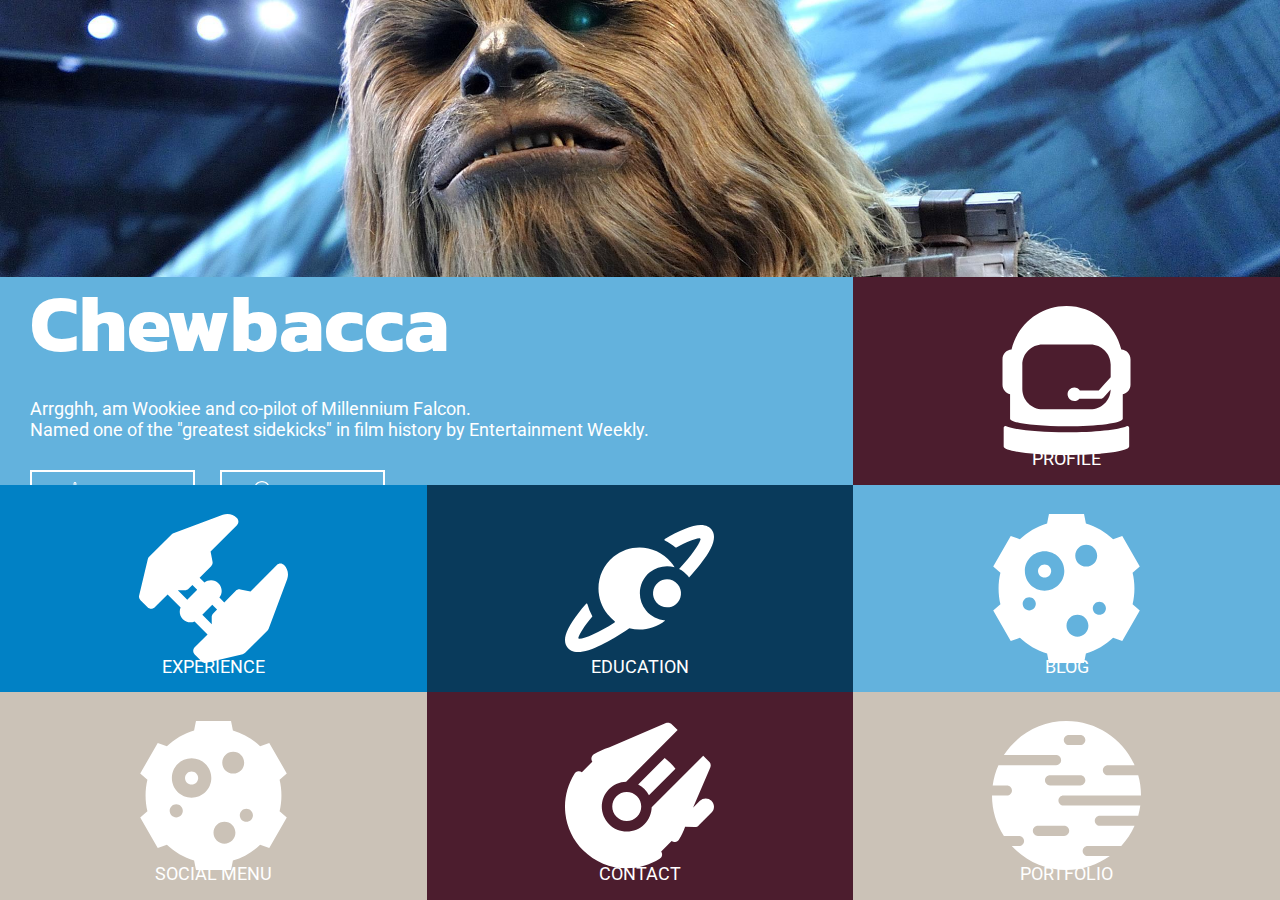
<file: index.html>
<!DOCTYPE html>
<html>
  <head>
    <meta charset="utf-8">
    <meta name="viewport" content="width=device-width, initial-scale=1.0">
    <title>static_comp1_1705</title>
    <link rel="stylesheet" href="normalize.css"></link>
  <link rel="stylesheet" href="styles.css"></link>
  <link href="https://fonts.googleapis.com/css?family=Kanit|Roboto" rel="stylesheet">


  </head>
  <body>
    <main>
      <section class="box-container">

      <article class="heading-box">
        <h1>Chewbacca</h1>
        <div class="heading-text-container">
          <p class:"heading-text top-line">Arrgghh, am Wookiee and co-pilot of Millennium Falcon.</p>
          <p class:"heading-text bottom-line">Named one of the "greatest sidekicks" in film history by Entertainment Weekly.</p>
        </div>
        <div class="heading-button-container">
          <button class="resume-button heading-buttons" type="button" name="resume-button" <img src="" alt="">resume</button>
          <button class="contact-button heading-buttons" type="button" name="contact-button">contact</button>
        </div>
      </article>

      <article class="box profile-box">
        <p class="article-text">profile</p>
      </article>

      <article class="box experience-box">
        <p class="article-text">experience</p>
      </article>

      <article class="box education-box">
        <p class="article-text">education</p>
      </article>

      <article class="box blog-box">
        <p class="article-text">blog</p>
      </article>

      <article class="box social-box">
        <p class="article-text">social menu</p>
      </article>

      <article class="box contact-box">
        <p class="article-text">contact</p>
      </article>

      <article class="box portfolio-box">
        <p class="article-text">portfolio</p>
      </article>

    </section>

      <aside class="image-container">
        <div class="arrow-button-container">
          <button class="left-arrow-button arrow-button" type="button" name="left arrow button"></button>
          <button class="right-arrow-button arrow-button" type="button" name="right arrow button"></button>
        </div>
      </aside>




      <section class="second-image-container">

      </section>

    </main>

  </body>
</html>
</file>
<file: styles.css>
*{
  box-sizing: border-box;
}

body, html, section, main, div, aside, p {
  margin: 0;
  border: 0;
  padding: 0;
  font-family: 'Kanit', sans-serif;
  font-family: 'Roboto', sans-serif;

}

main {
  position: absolute;
  width: 100%;
  height: 100%;
  background-image:url(assets/space.jpg);
  background-repeat: no-repeat;
  background-position: center;
  background-size: cover;
  background-blend-mode: lighten;
}

.box-container {
  display:flex;
  flex-wrap: wrap;
  float:left;
  width: 60%;
  height: 100vh;
}

.image-container {
  display: flex;
  background-image: url(assets/chewie.jpg);
  background-repeat: no-repeat;
  background-size: cover;
  background-position: center;
  float: right;
  position: relative;
  width: 40%;
  height: 100vh;
  align-items: center;
}

.arrow-button-container {
  position: absolute;
  top: 75%;
  height: 50px;
  width: 100%;
  display:flex;
  justify-content: space-between;
}

.arrow-button {
  background: none;
  height: 50px;
  width: 50px;
  border: 0;
  margin: 0 15px;
}

.arrow-button:focus {
outline: none;
}

.arrow-button:hover {
  -webkit-transform: scale(1.2);
  -ms-transform: scale(1.2);
  transform: scale(1.2);
}

.left-arrow-button {
  background-image: url(assets/002-left-arrow.svg);
  background-size: contain;
  background-position: center;
}

.right-arrow-button {
  background-image: url(assets/001-right-arrow.svg);
  background-size: contain;
  background-position: center;
}

.heading-box {
  background-color: #63B2DD;
  height: 33.333%;
  width: 66.666%;
  color: #FFFFFF;
  display: flex;
  flex-direction: column;
}

h1 {
  padding: 30px 0 0 30px;
  font-size: 96px;
  margin: 0;
  font-family: 'Kanit', sans-serif;
}

.heading-text-container {
  padding-left: 30px;
  padding-top: 30px;
  font-family: 'Roboto', sans-serif;
  font-size: 18px;
}

.heading-button-container {
  height: 45px;
  width: 100%;
  padding: 30px 0 0 30px;
  display: flex;
  align-content: space-between;
}

.top-line {
  margin-bottom: 10px;
}

.heading-buttons {
  border: solid 2px #FFFFFF;
  background-color: #63B2DD;
  color: #FFFFFF;
  font-size: 16px;
  height: 60px;
  width: 175px;
  text-transform: uppercase;
  font-family: 'Roboto', sans-serif;
  background-repeat: no-repeat;
  background-size: 18px;
  cursor: pointer;
}

.heading-buttons:focus {
outline: none;
}

.heading-buttons:hover {
  -webkit-transform: scale(1.1);
  -ms-transform: scale(1.1);
  transform: scale(1.1);
}

.resume-button {
  background-image: url(assets/inbox.svg);
  background-position: 35px 17px;
}

.contact-button {
  margin-left: 25px;
  background-image: url(assets/information.svg);
  background-position: left;
  background-position: 30px 17px;
}

.box {
  display: flex;
  height: 33.333%;
  width: 33.333%;
  background-position: center;
  background-size: 35%;
  background-repeat: no-repeat;
  color: #FFFFFF;
  text-transform: uppercase;
  position: relative;
  align-items: center;
  justify-content: center;
  cursor: pointer;
}

.box:hover {
  opacity: .70;
}

.article-text {
  position: absolute;
  text-align: center;
  bottom: 40px;
  font-family:'Roboto', sans-serif;
  font-size: 18px;
}

.profile-box {
  background-color: #4C1D2E;
  background-image: url(assets/008-profile.svg);
}

.experience-box {
  background-color: #0181C5;
  background-image: url(assets/006-transport.svg);
}

.education-box {
  background-color: #093A5B;
  background-image: url(assets/005-education.svg);
}

.blog-box {
  background-color: #63B2DD;
  background-image: url(assets/004-blog.svg);
}

.social-box {
  background-color: #CBC2B7;
  background-image: url(assets/004-blog.svg);
}

.contact-box {
  background-color: #4C1D2E;
  background-image: url(assets/009-contact.svg);
}

.portfolio-box {
  background-color: #CBC2B7;
  background-image: url(assets/007-portfolio.svg);
}

@media (max-width: 1300px){
  main{
  display: flex;
  flex-direction: column-reverse;
}

  H1 {
    font-size: 80px;
    padding-top: 0px;
  }

  .heading-buttons {
    font-size: 14px;
    height: 40px;
    width: 165px;
    background-size: 16px;
  }

  .resume-button {
    background-position: 35px 9px;
  }

  .contact-button {
    background-position: 32px 9px;
  }

  .image-container{
    display: none;
  }

  .second-image-container {
    height: 400px;
    width: 100%;
    background-image: url(assets/chewbacca-img2.jpg);
    background-repeat: no-repeat;
    background-size: cover;
    background-position: center;
  }

  .box-container {
    display:flex;
    flex-wrap: wrap;
    float:left;
    width: 100%;
    height: 100vh;
  }

  .article-text {
    bottom: 15px;

}

@media (max-width: 975px) {

  h1 {
    font-size: 70px;
    padding-top: 20px;
  }

  .heading-text-container {
    font-size: 16px;
  }

  .heading-buttons {
    font-size: 14px;
    height: 40px;
    width: 165px;
    background-size: 16px;
  }

  .resume-button {
    background-position: 35px 9px;
  }

  .contact-button {
    background-position: 32px 9px;
}

@media (max-width: 875px) {

  .heading-text-container {
    font-size: 16px;
    padding-top: 15px;
  }

  .heading-button-container {
    padding-top: 15px;
  }
}

@media (max-width: 675px){

  H1{
    font-size: 70px;
    padding-top: 20px;
  }

  .heading-text-container {
    font-size: 14px;
  }

  .article-text {
    bottom: 20px;
  }
}

@media (max-width: 600px) {
  .heading-box {
    height: 200px;
    width: 100%;
    text-align: center;
  }

  h1 {
    padding: 10px 0 0 0;
  }

  .heading-text-container {
    padding-left: 0px;
  }

  .top-line {
    margin-top: 0px;
  }

  .heading-button-container {
    margin:auto;
    justify-content: center;
    padding-left: 0px;
    margin-top: 0px;
  }

  .heading-buttons {
    font-size: 12px;
    height: 30px;
    width: 125px;
    background-size: 12px;
  }

  .resume-button {
    background-image: url(assets/inbox.svg);
    background-position: 21px 5px;
  }

  .contact-button {
    background-position: 19px 6px;
  }

  .box {
    display: flex;
    height: 25%;
    width: 100%;
    background-size: 15%;
  }

  .box:hover {
    opacity: 1.0;
    -webkit-transform: scale(1.1);
    -ms-transform: scale(1.1);
    transform: scale(1.1);
  }

  .article-text {
    bottom: 10px;
    font-size: 14px;
  }
}

@media (max-width: 500px) {

  h1 {
    font-size: 50px;
  }

  .heading-text-container {
    font-size: 12px;
  }

  .box {
    display: flex;
    height: 25%;
    width: 100%;
    background-size: 15%;

  }

  .article-text {
    bottom: 15px;
    }

  }

  @media (max-width: 400px){

    h1 {
      font-size: 50px;
    }

    .heading-text-container {
      font-size: 12px;
    }

    .box {
      display: flex;
      height: 25%;
      width: 100%;
      background-size: 20%;
      font-size: 12px;
    }

    .article-text {
      bottom: 15px;
    }
</file>
